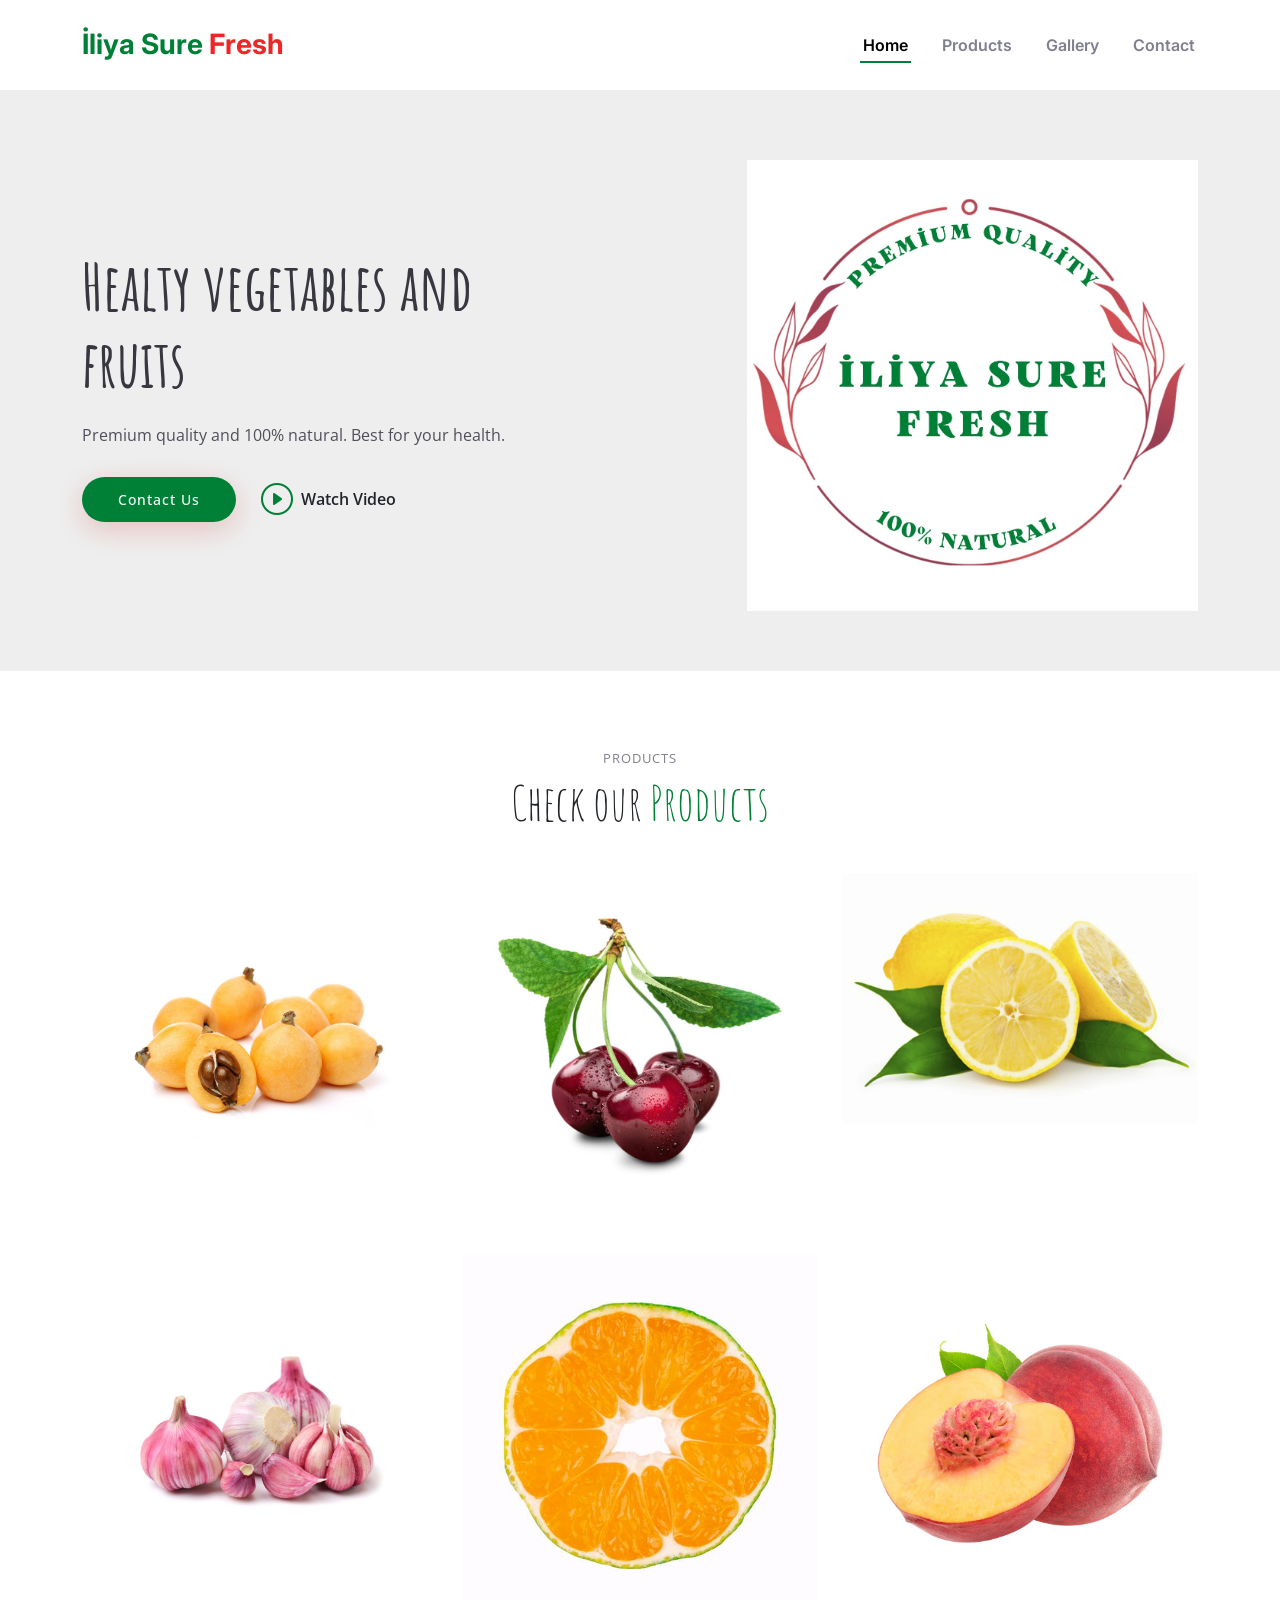
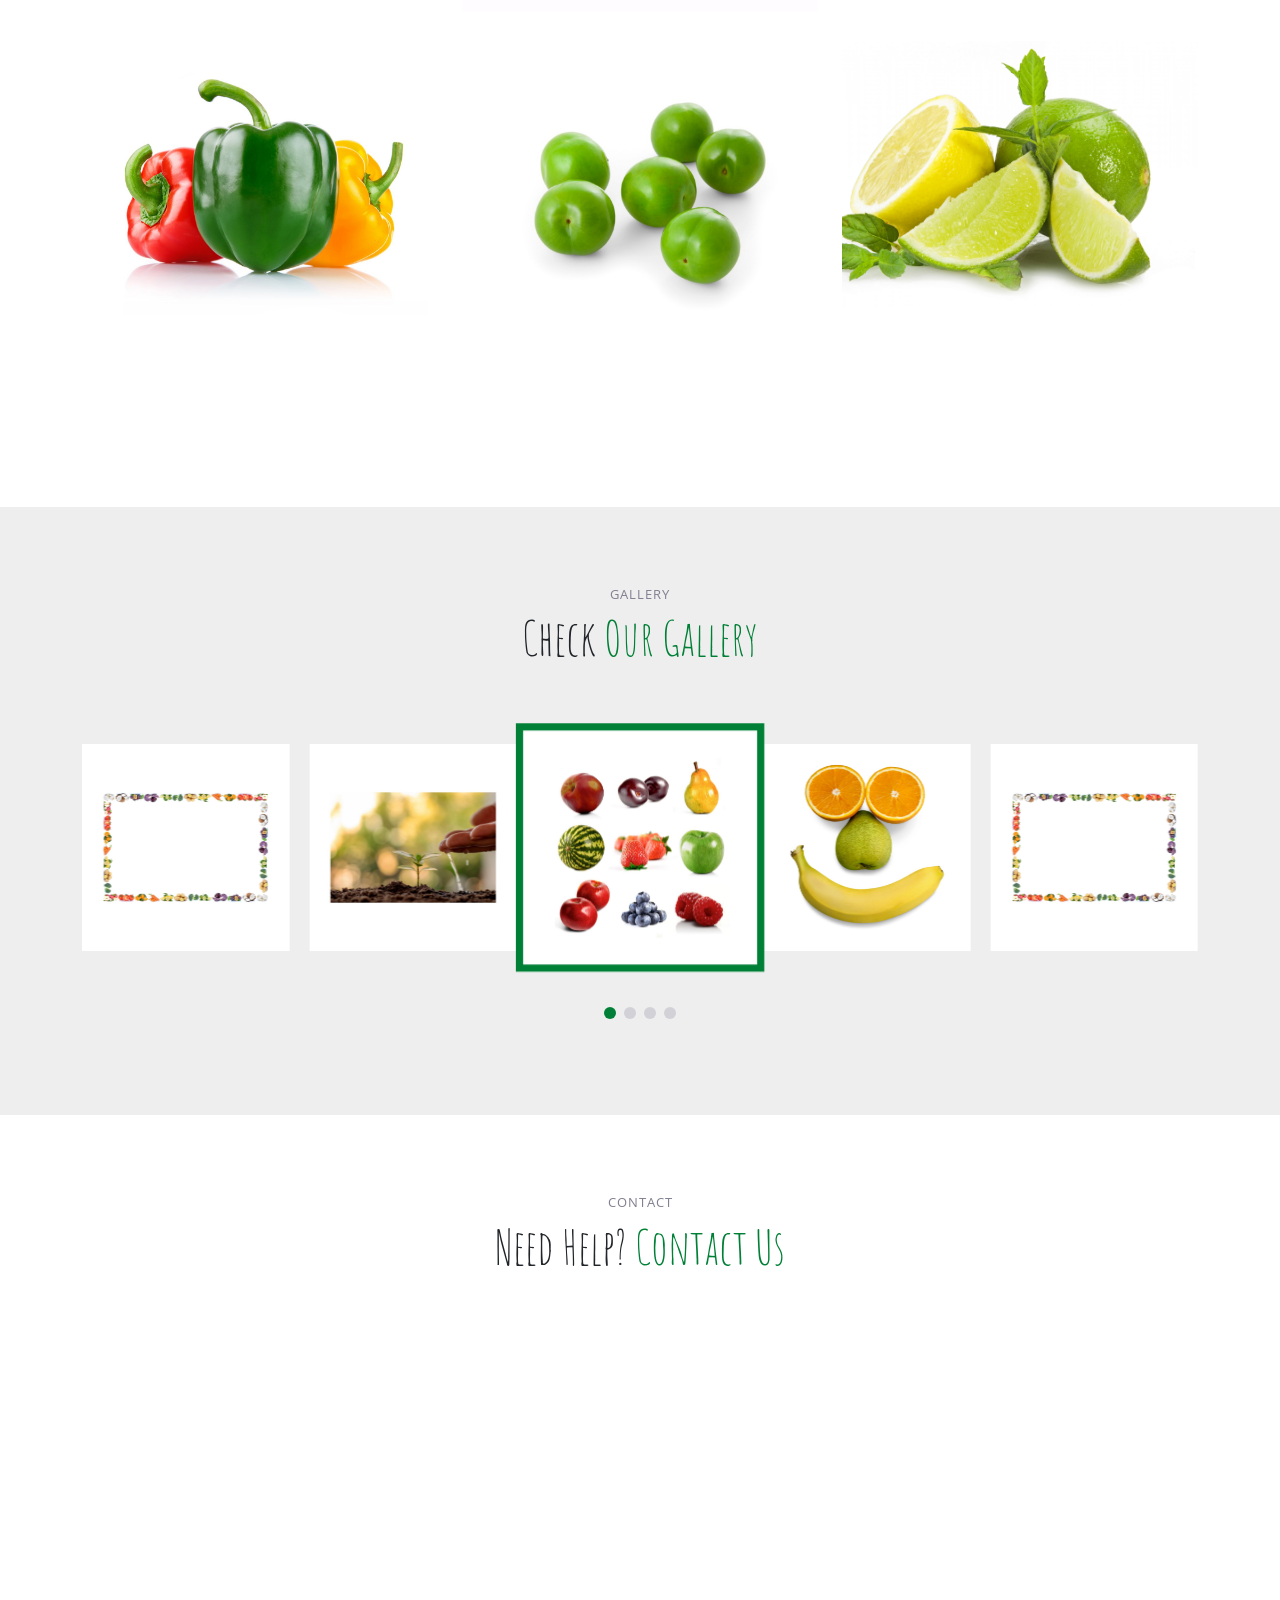
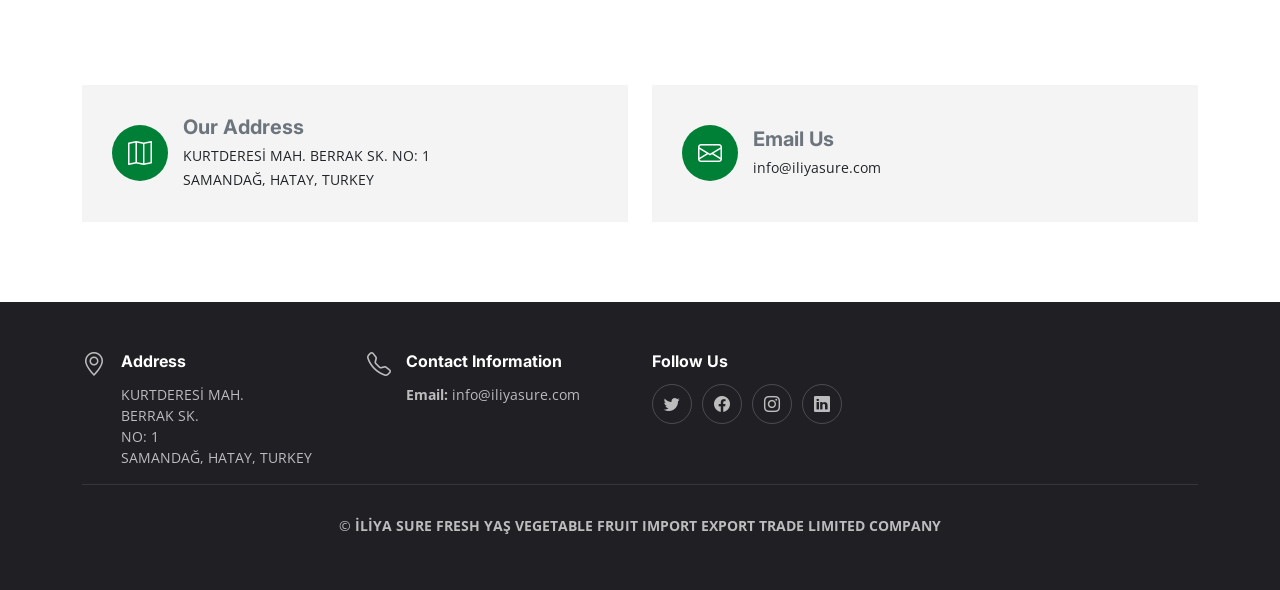
<file: index.html>
<!DOCTYPE html>
<html lang="en">

<head>
  <meta charset="utf-8">
  <meta content="width=device-width, initial-scale=1.0" name="viewport">

  <title>İliya Sure Fresh</title>
  <meta content="" name="description">
  <meta content="" name="keywords">

  <!-- Favicons -->
  <link href="assets/img/iliyasure.png" rel="icon">
  <link href="assets/img/iliyasure.png" rel="apple-touch-icon">

  <!-- Google Fonts -->
  <link rel="preconnect" href="https://fonts.googleapis.com">
  <link rel="preconnect" href="https://fonts.gstatic.com" crossorigin>
  <link href="https://fonts.googleapis.com/css2?family=Open+Sans:ital,wght@0,300;0,400;0,500;0,600;0,700;1,300;1,400;1,600;1,700&family=Amatic+SC:ital,wght@0,300;0,400;0,500;0,600;0,700;1,300;1,400;1,500;1,600;1,700&family=Inter:ital,wght@0,300;0,400;0,500;0,600;0,700;1,300;1,400;1,500;1,600;1,700&display=swap" rel="stylesheet">

  <!-- Vendor CSS Files -->
  <link href="assets/vendor/bootstrap/css/bootstrap.min.css" rel="stylesheet">
  <link href="assets/vendor/bootstrap-icons/bootstrap-icons.css" rel="stylesheet">
  <link href="assets/vendor/aos/aos.css" rel="stylesheet">
  <link href="assets/vendor/glightbox/css/glightbox.min.css" rel="stylesheet">
  <link href="assets/vendor/swiper/swiper-bundle.min.css" rel="stylesheet">

  <!-- Template Main CSS File -->
  <link href="assets/css/main.css" rel="stylesheet">

  <!-- =======================================================
  * Template Name: Yummy - v1.2.1
  * Template URL: https://bootstrapmade.com/yummy-bootstrap-restaurant-website-template/
  * Author: BootstrapMade.com
  * License: https://bootstrapmade.com/license/
  ======================================================== -->
</head>

<body>

  <!-- ======= Header ======= -->
  <header id="header" class="header fixed-top d-flex align-items-center">
    <div class="container d-flex align-items-center justify-content-between">

      <a href="index.html" class="logo d-flex align-items-center me-auto me-lg-0">
        <!-- Uncomment the line below if you also wish to use an image logo -->
        <!-- <img src="assets/img/logo.png" alt=""> -->
        <h1 class="title">İliya Sure <span>Fresh</span></h1>
      </a>

      <nav id="navbar" class="navbar">
        <ul>
          <li><a href="#hero">Home</a></li>
          <!-- <li><a href="#about">About</a></li>
          <li><a href="#menu">Menu</a></li> -->
          <!-- <li><a href="#events">Events</a></li> -->
          <!-- <li><a href="#chefs">Chefs</a></li> -->
          <li><a href="#portfolio">Products</a></li>
          <li><a href="#gallery">Gallery</a></li>
          <li><a href="#contact">Contact</a></li>
        </ul>
      </nav><!-- .navbar -->

      <!-- <a class="btn-book-a-table" href="#book-a-table">Book a Table</a> -->
      <i class="mobile-nav-toggle mobile-nav-show bi bi-list"></i>
      <i class="mobile-nav-toggle mobile-nav-hide d-none bi bi-x"></i>

    </div>
  </header><!-- End Header -->

    <!-- ======= Hero Section ======= -->
    <section id="hero" class="hero d-flex align-items-center section-bg">
      <div class="container">
        <div class="row justify-content-between gy-5">
          <div class="col-lg-5 order-2 order-lg-1 d-flex flex-column justify-content-center align-items-center align-items-lg-start text-center text-lg-start">
            <h2 data-aos="fade-up">Healty vegetables and fruits</h2>
            <p data-aos="fade-up" data-aos-delay="100">Premium quality and 100% natural. Best for your health.</p>
            <div class="d-flex" data-aos="fade-up" data-aos-delay="200">
              <a href="#contact" class="btn-book-a-table">Contact Us</a>
              <a href="./assets/img/gallery/1.mp4" class="glightbox btn-watch-video d-flex align-items-center"><i class="bi bi-play-circle"></i><span>Watch Video</span></a>
            </div>
          </div>
          <div class="col-lg-5 order-1 order-lg-2 text-center text-lg-start">
            <img src="assets/img/iliyasure2.jpeg" class="img-fluid" alt="" data-aos="zoom-out" data-aos-delay="300">
          </div>
        </div>
      </div>
    </section><!-- End Hero Section -->

  <main id="main">

    <!-- ======= Portfolio Section ======= -->
    <section id="portfolio" class="portfolio">
      <div class="container" data-aos="fade-up">

        <div class="section-header">
          <h2>Products</h2>
          <p>Check our <span>Products</span></p>
        </div>

        <div class="row portfolio-container">

          <div class="col-lg-4 col-md-6 portfolio-item">
            <img src="assets/img/products/apricot.jpg" class="img-fluid" alt="">
            <div class="portfolio-info">
              <h4>Apricot</h4>
              <!-- <p>Apricot</p> -->
              <!-- <a href="assets/img/products/20220507_122038_0000_optimized.jpg" data-gallery="portfolioGallery" class="portfolio-lightbox preview-link" title="App 1"><i class="bx bx-plus"></i></a> -->
            </div>
          </div>

          <div class="col-lg-4 col-md-6 portfolio-item">
            <img src="assets/img/products/cherry.jpg" class="img-fluid" alt="">
            <div class="portfolio-info">
              <h4>Cherry</h4>
              <!-- <p>Cherry</p> -->
              <!-- <a href="assets/img/portfolio/portfolio-2.jpg" data-gallery="portfolioGallery" class="portfolio-lightbox preview-link" title="Web 3"><i class="bx bx-plus"></i></a>
              <a href="portfolio-details.html" class="details-link" title="More Details"><i class="bx bx-link"></i></a> -->
            </div>
          </div>

          <div class="col-lg-4 col-md-6 portfolio-item">
            <img src="assets/img/products/lemon.jpeg" class="img-fluid" alt="">
            <div class="portfolio-info">
              <h4>Lemon</h4>
              <!-- <p>Lemon</p> -->
              <!-- <a href="assets/img/portfolio/portfolio-3.jpg" data-gallery="portfolioGallery" class="portfolio-lightbox preview-link" title="App 2"><i class="bx bx-plus"></i></a>
              <a href="portfolio-details.html" class="details-link" title="More Details"><i class="bx bx-link"></i></a> -->
            </div>
          </div>

          <div class="col-lg-4 col-md-6 portfolio-item">
            <img src="assets/img/products/onion.jpg" class="img-fluid" alt="">
            <div class="portfolio-info">
              <h4>Onion</h4>
              <!-- <p>Onion</p> -->
              <!-- <a href="assets/img/portfolio/portfolio-4.jpg" data-gallery="portfolioGallery" class="portfolio-lightbox preview-link" title="Card 2"><i class="bx bx-plus"></i></a>
              <a href="portfolio-details.html" class="details-link" title="More Details"><i class="bx bx-link"></i></a> -->
            </div>
          </div>

          <div class="col-lg-4 col-md-6 portfolio-item">
            <img src="assets/img/products/orange.jpg" class="img-fluid" alt="">
            <div class="portfolio-info">
              <h4>Orange</h4>
              <!-- <p>Orange</p> -->
              <!-- <a href="assets/img/portfolio/portfolio-5.jpg" data-gallery="portfolioGallery" class="portfolio-lightbox preview-link" title="Web 2"><i class="bx bx-plus"></i></a>
              <a href="portfolio-details.html" class="details-link" title="More Details"><i class="bx bx-link"></i></a> -->
            </div>
          </div>

          <div class="col-lg-4 col-md-6 portfolio-item">
            <img src="assets/img/products/peach.jpg" class="img-fluid" alt="">
            <div class="portfolio-info">
              <h4>Peach</h4>
              <!-- <p>Peach</p> -->
              <!-- <a href="assets/img/portfolio/portfolio-5.jpg" data-gallery="portfolioGallery" class="portfolio-lightbox preview-link" title="Web 2"><i class="bx bx-plus"></i></a>
              <a href="portfolio-details.html" class="details-link" title="More Details"><i class="bx bx-link"></i></a> -->
            </div>
          </div>

          <div class="col-lg-4 col-md-6 portfolio-item">
            <img src="assets/img/products/pepper.jpg" class="img-fluid" alt="">
            <div class="portfolio-info">
              <h4>Pepper</h4>
              <!-- <p>Pepper</p> -->
              <!-- <a href="assets/img/portfolio/portfolio-5.jpg" data-gallery="portfolioGallery" class="portfolio-lightbox preview-link" title="Web 2"><i class="bx bx-plus"></i></a>
              <a href="portfolio-details.html" class="details-link" title="More Details"><i class="bx bx-link"></i></a> -->
            </div>
          </div>

          <div class="col-lg-4 col-md-6 portfolio-item">
            <img src="assets/img/products/plum.jpg" class="img-fluid" alt="">
            <div class="portfolio-info">
              <h4>Plum</h4>
              <!-- <p>Plum</p> -->
              <!-- <a href="assets/img/portfolio/portfolio-5.jpg" data-gallery="portfolioGallery" class="portfolio-lightbox preview-link" title="Web 2"><i class="bx bx-plus"></i></a>
              <a href="portfolio-details.html" class="details-link" title="More Details"><i class="bx bx-link"></i></a> -->
            </div>
          </div>

          <div class="col-lg-4 col-md-6 portfolio-item">
            <img src="assets/img/products/laim-limon-tsitrus.jpg" class="img-fluid" alt="">
            <div class="portfolio-info">
              <h4>Lime</h4>
              <!-- <p>Lime</p> -->
              <!-- <a href="assets/img/portfolio/portfolio-5.jpg" data-gallery="portfolioGallery" class="portfolio-lightbox preview-link" title="Web 2"><i class="bx bx-plus"></i></a>
              <a href="portfolio-details.html" class="details-link" title="More Details"><i class="bx bx-link"></i></a> -->
            </div>
          </div>

        </div>

      </div>
    </section><!-- End Portfolio Section -->


    <!-- ======= Gallery Section ======= -->
    <section id="gallery" class="gallery section-bg">
      <div class="container" data-aos="fade-up">

        <div class="section-header">
          <h2>gallery</h2>
          <p>Check <span>Our Gallery</span></p>
        </div>

        <div class="gallery-slider swiper">
          <div class="swiper-wrapper align-items-center">
            <div class="swiper-slide"><a class="glightbox" data-gallery="images-gallery" href="assets/img/gallery/all.jpeg"><img src="assets/img/gallery/all.jpeg" class="img-fluid" alt=""></a></div>
            <div class="swiper-slide"><a class="glightbox" data-gallery="images-gallery" href="assets/img/gallery/face.jpeg"><img src="assets/img/gallery/face.jpeg" class="img-fluid" alt=""></a></div>
            <div class="swiper-slide"><a class="glightbox" data-gallery="images-gallery" href="assets/img/gallery/frame.jpeg"><img src="assets/img/gallery/frame.jpeg" class="img-fluid" alt=""></a></div>
            <div class="swiper-slide"><a class="glightbox" data-gallery="images-gallery" href="assets/img/gallery/nature.jpeg"><img src="assets/img/gallery/nature.jpeg" class="img-fluid" alt=""></a></div>
          </div>
          <div class="swiper-pagination"></div>
        </div>

      </div>
    </section><!-- End Gallery Section -->

    <!-- ======= Contact Section ======= -->
    <section id="contact" class="contact">
      <div class="container" data-aos="fade-up">

        <div class="section-header">
          <h2>Contact</h2>
          <p>Need Help? <span>Contact Us</span></p>
        </div>

        <div class="mb-3">
          <iframe style="border:0; width: 100%; height: 350px;" src="https://maps.google.com/maps?width=100%25&amp;height=600&amp;hl=en&amp;q=Kurtderesi,%20Berrak%20Sk.%20No:1,%2031800%20Samanda%C4%9F/Hatay+(%C4%B0liya%20Sure%20Fresh)&amp;t=&amp;z=14&amp;ie=UTF8&amp;iwloc=B&amp;output=embed" frameborder="0" allowfullscreen></iframe>
        </div><!-- End Google Maps -->

        <div class="row gy-4">

          <div class="col-md-6">
            <div class="info-item  d-flex align-items-center">
              <i class="icon bi bi-map flex-shrink-0"></i>
              <div>
                <h3>Our Address</h3>
                <p>KURTDERESİ MAH. BERRAK SK. NO: 1 <br> SAMANDAĞ, HATAY, TURKEY</p>
              </div>
            </div>
          </div><!-- End Info Item -->

          <div class="col-md-6">
            <div class="info-item d-flex align-items-center">
              <i class="icon bi bi-envelope flex-shrink-0"></i>
              <div>
                <h3>Email Us</h3>
                <p>info@iliyasure.com</p>
              </div>
            </div>
          </div><!-- End Info Item -->

          <!-- <div class="col-md-6">
            <div class="info-item  d-flex align-items-center">
              <i class="icon bi bi-telephone flex-shrink-0"></i>
              <div>
                <h3>Call Us</h3>
                <p>+1 5589 55488 55</p>
              </div>
            </div>
          </div>End Info Item -->

          <!-- <div class="col-md-6">
            <div class="info-item  d-flex align-items-center">
              <i class="icon bi bi-share flex-shrink-0"></i>
              <div>
                <h3>Opening Hours</h3>
                <div><strong>Mon-Sat:</strong> 11AM - 23PM;
                  <strong>Sunday:</strong> Closed
                </div>
              </div>
            </div>
          </div>End Info Item -->

        </div>
        <!--End Contact Form -->

      </div>
    </section><!-- End Contact Section -->

  </main><!-- End #main -->

  <!-- ======= Footer ======= -->
  <footer id="footer" class="footer">

    <div class="container">
      <div class="row gy-3">
        <div class="col-lg-3 col-md-6 d-flex">
          <i class="bi bi-geo-alt icon"></i>
          <div>
            <h4>Address</h4>
            <p>
              KURTDERESİ MAH. <br>
              BERRAK SK. <br>
              NO: 1  <br>
              SAMANDAĞ, HATAY, TURKEY
            </p>
          </div>

        </div>

        <div class="col-lg-3 col-md-6 footer-links d-flex">
          <i class="bi bi-telephone icon"></i>
          <div>
            <h4>Contact Information</h4>
            <p>
              <!-- <strong>Phone:</strong> +1 5589 55488 55<br> -->
              <strong>Email:</strong> info@iliyasure.com<br>
            </p>
          </div>
        </div>

        <!-- <div class="col-lg-3 col-md-6 footer-links d-flex">
          <i class="bi bi-clock icon"></i>
          <div>
            <h4>Opening Hours</h4>
            <p>
              <strong>Mon-Sat: 11AM</strong> - 23PM<br>
              Sunday: Closed
            </p>
          </div>
        </div> -->

        <div class="col-lg-3 col-md-6 footer-links">
          <h4>Follow Us</h4>
          <div class="social-links d-flex">
            <a href="#" class="twitter"><i class="bi bi-twitter"></i></a>
            <a href="#" class="facebook"><i class="bi bi-facebook"></i></a>
            <a href="#" class="instagram"><i class="bi bi-instagram"></i></a>
            <a href="#" class="linkedin"><i class="bi bi-linkedin"></i></a>
          </div>
        </div>

      </div>
    </div>

    <div class="container">
      <div class="copyright">
        &copy; <strong><span> İLİYA SURE FRESH YAŞ VEGETABLE FRUIT IMPORT EXPORT TRADE LIMITED COMPANY</span></strong>
      </div>
      <div class="credits">
        <!-- All the links in the footer should remain intact. -->
        <!-- You can delete the links only if you purchased the pro version. -->
        <!-- Licensing information: https://bootstrapmade.com/license/ -->
        <!-- Purchase the pro version with working PHP/AJAX contact form: https://bootstrapmade.com/yummy-bootstrap-restaurant-website-template/ -->
        <!-- Designed by <a href="https://bootstrapmade.com/">BootstrapMade</a> -->
      </div>
    </div>

  </footer><!-- End Footer -->
  <!-- End Footer -->

  <a href="#" class="scroll-top d-flex align-items-center justify-content-center"><i class="bi bi-arrow-up-short"></i></a>

  <div id="preloader"></div>

  <!-- Vendor JS Files -->
  <script src="assets/vendor/bootstrap/js/bootstrap.bundle.min.js"></script>
  <script src="assets/vendor/aos/aos.js"></script>
  <script src="assets/vendor/glightbox/js/glightbox.min.js"></script>
  <script src="assets/vendor/purecounter/purecounter_vanilla.js"></script>
  <script src="assets/vendor/swiper/swiper-bundle.min.js"></script>
  <script src="assets/vendor/php-email-form/validate.js"></script>
  <script src="assets/vendor/isotope-layout/isotope.pkgd.min.js"></script>

  <!-- Template Main JS File -->
  <script src="assets/js/main.js"></script>

</body>

</html>
</file>
<file: assets/css/main.css>
/**
* Template Name: Yummy - v1.2.1
* Template URL: https://bootstrapmade.com/yummy-bootstrap-restaurant-website-template/
* Author: BootstrapMade.com
* License: https://bootstrapmade.com/license/
*/

/*--------------------------------------------------------------
# Set main reusable colors and fonts using CSS variables
# Learn more about CSS variables at https://developer.mozilla.org/en-US/docs/Web/CSS/Using_CSS_custom_properties
--------------------------------------------------------------*/
/* Fonts */
:root {
  --font-default: "Open Sans", system-ui, -apple-system, "Segoe UI", Roboto, "Helvetica Neue", Arial, "Noto Sans", "Liberation Sans", sans-serif, "Apple Color Emoji", "Segoe UI Emoji", "Segoe UI Symbol", "Noto Color Emoji";
  --font-primary: "Amatic SC", sans-serif;
  --font-secondary: "Inter", sans-serif;
}

/* Colors */
:root {
  --color-default: #212529;
  --color-primary: #008036;
  --color-secondary: #37373f;
}

/* Smooth scroll behavior */
:root {
  scroll-behavior: smooth;
}

/*--------------------------------------------------------------
# General
--------------------------------------------------------------*/
body {
  font-family: var(--font-default);
  color: var(--color-default);
}

a {
  color: var(--color-primary);
  text-decoration: none;
}

a:hover {
  color: #ec2727;
  text-decoration: none;
}

h1,
h2,
h3,
h4,
h5,
h6 {
  font-family: var(--font-secondary);
}

/*--------------------------------------------------------------
# Header
--------------------------------------------------------------*/
#header > .container > a > .title {
  color: (var(--color-primary))
}

#header > .container > a > .title > span {
  color: #ec2727
}

/*--------------------------------------------------------------
# Sections & Section Header
--------------------------------------------------------------*/
section {
  overflow: hidden;
  padding: 80px 0;
}

.section-bg {
  background-color: #eee;
}

.section-header {
  text-align: center;
  padding-bottom: 30px;
}

.section-header h2 {
  font-size: 13px;
  letter-spacing: 1px;
  font-weight: 400;
  margin: 0;
  padding: 0;
  color: #7f7f90;
  text-transform: uppercase;
  font-family: var(--font-default);
}

.section-header p {
  margin: 0;
  font-size: 48px;
  font-weight: 400;
  font-family: var(--font-primary);
}

.section-header p span {
  color: var(--color-primary);
}

/*--------------------------------------------------------------
# Breadcrumbs
--------------------------------------------------------------*/
.breadcrumbs {
  padding: 15px 0;
  background: rgba(55, 55, 63, 0.05);
  margin-top: 90px;
}

@media (max-width: 575px) {
  .breadcrumbs {
    margin-top: 70px;
  }
}

.breadcrumbs h2 {
  font-size: 24px;
  font-weight: 400;
  margin: 0;
}

.breadcrumbs ol {
  display: flex;
  flex-wrap: wrap;
  list-style: none;
  padding: 0;
  margin: 0;
  font-size: 14px;
}

.breadcrumbs ol li+li {
  padding-left: 10px;
}

.breadcrumbs ol li+li::before {
  display: inline-block;
  padding-right: 10px;
  color: #676775;
  content: "/";
}

@media (max-width: 992px) {
  .breadcrumbs .d-flex {
    display: block !important;
  }

  .breadcrumbs h2 {
    margin-bottom: 10px;
  }

  .breadcrumbs ol {
    display: block;
  }

  .breadcrumbs ol li {
    display: inline-block;
  }
}

/*--------------------------------------------------------------
# Scroll top button
--------------------------------------------------------------*/
.scroll-top {
  position: fixed;
  visibility: hidden;
  opacity: 0;
  right: 15px;
  bottom: 15px;
  z-index: 99999;
  background: var(--color-primary);
  width: 44px;
  height: 44px;
  border-radius: 50px;
  transition: all 0.4s;
}

.scroll-top i {
  font-size: 24px;
  color: #fff;
  line-height: 0;
}

.scroll-top:hover {
  background: #ec2727;
  color: #fff;
}

.scroll-top.active {
  visibility: visible;
  opacity: 1;
}

/*--------------------------------------------------------------
# Preloader
--------------------------------------------------------------*/
#preloader {
  position: fixed;
  inset: 0;
  z-index: 9999;
  overflow: hidden;
  background: #fff;
  transition: all 0.6s ease-out;
  width: 100%;
  height: 100vh;
}

#preloader:before,
#preloader:after {
  content: "";
  position: absolute;
  border: 4px solid var(--color-primary);
  border-radius: 50%;
  -webkit-animation: animate-preloader 2s cubic-bezier(0, 0.2, 0.8, 1) infinite;
  animation: animate-preloader 2s cubic-bezier(0, 0.2, 0.8, 1) infinite;
}

#preloader:after {
  -webkit-animation-delay: -0.5s;
  animation-delay: -0.5s;
}

@-webkit-keyframes animate-preloader {
  0% {
    width: 10px;
    height: 10px;
    top: calc(50% - 5px);
    left: calc(50% - 5px);
    opacity: 1;
  }

  100% {
    width: 72px;
    height: 72px;
    top: calc(50% - 36px);
    left: calc(50% - 36px);
    opacity: 0;
  }
}

@keyframes animate-preloader {
  0% {
    width: 10px;
    height: 10px;
    top: calc(50% - 5px);
    left: calc(50% - 5px);
    opacity: 1;
  }

  100% {
    width: 72px;
    height: 72px;
    top: calc(50% - 36px);
    left: calc(50% - 36px);
    opacity: 0;
  }
}

/*--------------------------------------------------------------
# Disable aos animation delay on mobile devices
--------------------------------------------------------------*/
@media screen and (max-width: 768px) {
  [data-aos-delay] {
    transition-delay: 0 !important;
  }
}

/*--------------------------------------------------------------
# Header
--------------------------------------------------------------*/
.header {
  background: #fff;
  transition: all 0.5s;
  z-index: 997;
  height: 90px;
  border-bottom: 1px solid #fff;
}

@media (max-width: 575px) {
  .header {
    height: 70px;
  }
}

.header.sticked {
  border-color: #fff;
  border-color: #eee;
}

.header .logo img {
  max-height: 40px;
  margin-right: 6px;
}

.header .logo h1 {
  font-size: 28px;
  font-weight: 700;
  color: #000;
  margin: 0;
  font-family: var(--font-secondary);
}

.header .logo h1 span {
  color: var(--color-primary);
}

.header .btn-book-a-table,
.header .btn-book-a-table:focus {
  font-size: 14px;
  color: #fff;
  background: var(--color-primary);
  padding: 8px 20px;
  margin-left: 30px;
  border-radius: 50px;
  transition: 0.3s;
}

.header .btn-book-a-table:hover,
.header .btn-book-a-table:focus:hover {
  color: #fff;
  background: rgba(206, 18, 18, 0.8);
}

section {
  scroll-margin-top: 90px;
}

/*--------------------------------------------------------------
# Desktop Navigation
--------------------------------------------------------------*/
@media (min-width: 1280px) {
  .navbar {
    padding: 0;
  }

  .navbar ul {
    margin: 0;
    padding: 0;
    display: flex;
    list-style: none;
    align-items: center;
  }

  .navbar li {
    position: relative;
  }

  .navbar>ul>li {
    white-space: nowrap;
    padding: 10px 0 10px 28px;
  }

  .navbar a,
  .navbar a:focus {
    display: flex;
    align-items: center;
    justify-content: space-between;
    padding: 0 3px;
    font-family: var(--font-secondary);
    font-size: 16px;
    font-weight: 600;
    color: #7f7f90;
    white-space: nowrap;
    transition: 0.3s;
    position: relative;
  }

  .navbar a i,
  .navbar a:focus i {
    font-size: 12px;
    line-height: 0;
    margin-left: 5px;
  }

  .navbar>ul>li>a:before {
    content: "";
    position: absolute;
    width: 100%;
    height: 2px;
    bottom: -6px;
    left: 0;
    background-color: var(--color-primary);
    visibility: hidden;
    width: 0px;
    transition: all 0.3s ease-in-out 0s;
  }

  .navbar a:hover:before,
  .navbar li:hover>a:before,
  .navbar .active:before {
    visibility: visible;
    width: 100%;
  }

  .navbar a:hover,
  .navbar .active,
  .navbar .active:focus,
  .navbar li:hover>a {
    color: #000;
  }

  .navbar .dropdown ul {
    display: block;
    position: absolute;
    left: 28px;
    top: calc(100% + 30px);
    margin: 0;
    padding: 10px 0;
    z-index: 99;
    opacity: 0;
    visibility: hidden;
    background: #fff;
    box-shadow: 0px 0px 30px rgba(127, 137, 161, 0.25);
    transition: 0.3s;
    border-radius: 4px;
  }

  .navbar .dropdown ul li {
    min-width: 200px;
  }

  .navbar .dropdown ul a {
    padding: 10px 20px;
    font-size: 15px;
    text-transform: none;
    font-weight: 600;
  }

  .navbar .dropdown ul a i {
    font-size: 12px;
  }

  .navbar .dropdown ul a:hover,
  .navbar .dropdown ul .active:hover,
  .navbar .dropdown ul li:hover>a {
    color: var(--color-primary);
  }

  .navbar .dropdown:hover>ul {
    opacity: 1;
    top: 100%;
    visibility: visible;
  }

  .navbar .dropdown .dropdown ul {
    top: 0;
    left: calc(100% - 30px);
    visibility: hidden;
  }

  .navbar .dropdown .dropdown:hover>ul {
    opacity: 1;
    top: 0;
    left: 100%;
    visibility: visible;
  }
}

@media (min-width: 1280px) and (max-width: 1366px) {
  .navbar .dropdown .dropdown ul {
    left: -90%;
  }

  .navbar .dropdown .dropdown:hover>ul {
    left: -100%;
  }
}

@media (min-width: 1280px) {

  .mobile-nav-show,
  .mobile-nav-hide {
    display: none;
  }
}

/*--------------------------------------------------------------
# Mobile Navigation
--------------------------------------------------------------*/
@media (max-width: 1279px) {
  .navbar {
    position: fixed;
    top: 0;
    right: -100%;
    width: 100%;
    max-width: 400px;
    border-left: 1px solid #666;
    bottom: 0;
    transition: 0.3s;
    z-index: 9997;
  }

  .navbar ul {
    position: absolute;
    inset: 0;
    padding: 50px 0 10px 0;
    margin: 0;
    background: rgba(255, 255, 255, 0.9);
    overflow-y: auto;
    transition: 0.3s;
    z-index: 9998;
  }

  .navbar a,
  .navbar a:focus {
    display: flex;
    align-items: center;
    justify-content: space-between;
    padding: 10px 20px;
    font-family: var(--font-secondary);
    border-bottom: 2px solid rgba(255, 255, 255, 0.8);
    font-size: 16px;
    font-weight: 600;
    color: #7f7f90;
    white-space: nowrap;
    transition: 0.3s;
  }

  .navbar a i,
  .navbar a:focus i {
    font-size: 12px;
    line-height: 0;
    margin-left: 5px;
  }

  .navbar a:hover,
  .navbar li:hover>a {
    color: #000;
  }

  .navbar .active,
  .navbar .active:focus {
    color: #000;
    border-color: var(--color-primary);
  }

  .navbar .dropdown ul,
  .navbar .dropdown .dropdown ul {
    position: static;
    display: none;
    padding: 10px 0;
    margin: 10px 20px;
    transition: all 0.5s ease-in-out;
    border: 1px solid #eee;
  }

  .navbar .dropdown>.dropdown-active,
  .navbar .dropdown .dropdown>.dropdown-active {
    display: block;
  }

  .mobile-nav-show {
    color: var(--color-secondary);
    font-size: 28px;
    cursor: pointer;
    line-height: 0;
    transition: 0.5s;
    z-index: 9999;
    margin: 0 10px 0 20px;
  }

  .mobile-nav-hide {
    color: var(--color-secondary);
    font-size: 32px;
    cursor: pointer;
    line-height: 0;
    transition: 0.5s;
    position: fixed;
    right: 20px;
    top: 20px;
    z-index: 9999;
  }

  .mobile-nav-active {
    overflow: hidden;
  }

  .mobile-nav-active .navbar {
    right: 0;
  }

  .mobile-nav-active .navbar:before {
    content: "";
    position: fixed;
    inset: 0;
    background: rgba(255, 255, 255, 0.8);
    z-index: 9996;
  }
}

/*--------------------------------------------------------------
# About Section
--------------------------------------------------------------*/
.about .about-img {
  min-height: 500px;
}

.about h3 {
  font-weight: 700;
  font-size: 36px;
  margin-bottom: 30px;
  font-family: var(--font-secondary);
}

.about .call-us {
  left: 10%;
  right: 10%;
  bottom: 10%;
  background-color: #fff;
  box-shadow: 0px 2px 25px rgba(0, 0, 0, 0.08);
  padding: 20px;
  text-align: center;
}

.about .call-us h4 {
  font-size: 24px;
  font-weight: 700;
  margin-bottom: 5px;
  font-family: var(--font-default);
}

.about .call-us p {
  font-size: 28px;
  font-weight: 700;
  color: var(--color-primary);
}

.about .content ul {
  list-style: none;
  padding: 0;
}

.about .content ul li {
  padding: 0 0 8px 26px;
  position: relative;
}

.about .content ul i {
  position: absolute;
  font-size: 20px;
  left: 0;
  top: -3px;
  color: var(--color-primary);
}

.about .content p:last-child {
  margin-bottom: 0;
}

.about .play-btn {
  width: 94px;
  height: 94px;
  background: radial-gradient(var(--color-primary) 50%, rgba(206, 18, 18, 0.4) 52%);
  border-radius: 50%;
  display: block;
  position: absolute;
  left: calc(50% - 47px);
  top: calc(50% - 47px);
  overflow: hidden;
}

.about .play-btn:before {
  content: "";
  position: absolute;
  width: 120px;
  height: 120px;
  -webkit-animation-delay: 0s;
  animation-delay: 0s;
  -webkit-animation: pulsate-btn 2s;
  animation: pulsate-btn 2s;
  -webkit-animation-direction: forwards;
  animation-direction: forwards;
  -webkit-animation-iteration-count: infinite;
  animation-iteration-count: infinite;
  -webkit-animation-timing-function: steps;
  animation-timing-function: steps;
  opacity: 1;
  border-radius: 50%;
  border: 5px solid rgba(206, 18, 18, 0.7);
  top: -15%;
  left: -15%;
  background: rgba(198, 16, 0, 0);
}

.about .play-btn:after {
  content: "";
  position: absolute;
  left: 50%;
  top: 50%;
  transform: translateX(-40%) translateY(-50%);
  width: 0;
  height: 0;
  border-top: 10px solid transparent;
  border-bottom: 10px solid transparent;
  border-left: 15px solid #fff;
  z-index: 100;
  transition: all 400ms cubic-bezier(0.55, 0.055, 0.675, 0.19);
}

.about .play-btn:hover:before {
  content: "";
  position: absolute;
  left: 50%;
  top: 50%;
  transform: translateX(-40%) translateY(-50%);
  width: 0;
  height: 0;
  border: none;
  border-top: 10px solid transparent;
  border-bottom: 10px solid transparent;
  border-left: 15px solid #fff;
  z-index: 200;
  -webkit-animation: none;
  animation: none;
  border-radius: 0;
}

.about .play-btn:hover:after {
  border-left: 15px solid var(--color-primary);
  transform: scale(20);
}

@-webkit-keyframes pulsate-btn {
  0% {
    transform: scale(0.6, 0.6);
    opacity: 1;
  }

  100% {
    transform: scale(1, 1);
    opacity: 0;
  }
}

@keyframes pulsate-btn {
  0% {
    transform: scale(0.6, 0.6);
    opacity: 1;
  }

  100% {
    transform: scale(1, 1);
    opacity: 0;
  }
}

/*--------------------------------------------------------------
# Why Us Section
--------------------------------------------------------------*/
.why-us .why-box {
  padding: 30px;
  background: var(--color-primary);
  color: #fff;
}

.why-us .why-box h3 {
  font-weight: 700;
  font-size: 34px;
  margin-bottom: 30px;
}

.why-us .why-box p {
  margin-bottom: 30px;
}

.why-us .why-box .more-btn {
  display: inline-block;
  background: rgba(255, 255, 255, 0.3);
  padding: 6px 30px 8px 30px;
  color: #fff;
  border-radius: 50px;
  transition: all ease-in-out 0.4s;
}

.why-us .why-box .more-btn i {
  font-size: 14px;
}

.why-us .why-box .more-btn:hover {
  color: var(--color-primary);
  background: #fff;
}

.why-us .icon-box {
  text-align: center;
  background: #fff;
  padding: 40px 30px;
  width: 100%;
  height: 100%;
  border: 1px solid rgba(55, 55, 63, 0.1);
  transition: 0.3s;
}

.why-us .icon-box i {
  color: var(--color-primary);
  margin-bottom: 30px;
  font-size: 32px;
  margin-bottom: 30px;
  background: rgba(206, 18, 18, 0.1);
  border-radius: 50px;
  display: flex;
  align-items: center;
  justify-content: center;
  width: 64px;
  height: 64px;
}

.why-us .icon-box h4 {
  font-size: 20px;
  font-weight: 400;
  margin: 0 0 30px 0;
  font-family: var(--font-secondary);
}

.why-us .icon-box p {
  font-size: 15px;
  color: #6c757d;
}

@media (min-width: 1200px) {
  .why-us .icon-box:hover {
    transform: scale(1.1);
  }
}

/*--------------------------------------------------------------
# Stats Counter Section
--------------------------------------------------------------*/
.stats-counter {
  background: linear-gradient(rgba(0, 0, 0, 0.5), rgba(0, 0, 0, 0.5)), url("../img/stats-bg.jpg") center center;
  background-size: cover;
  padding: 100px 0;
}

@media (min-width: 1365px) {
  .stats-counter {
    background-attachment: fixed;
  }
}

.stats-counter .stats-item {
  padding: 30px;
  width: 100%;
}

.stats-counter .stats-item span {
  font-size: 48px;
  display: block;
  color: #fff;
  font-weight: 700;
}

.stats-counter .stats-item p {
  padding: 0;
  margin: 0;
  font-family: var(--font-secondary);
  font-size: 16px;
  font-weight: 700;
  color: rgba(255, 255, 255, 0.6);
}

/*--------------------------------------------------------------
# Menu Section
--------------------------------------------------------------*/
.menu .nav-tabs {
  border: 0;
}

.menu .nav-link {
  margin: 0 10px;
  padding: 10px 5px;
  transition: 0.3s;
  color: var(--color-secondary);
  border-radius: 0;
  cursor: pointer;
  height: 100%;
  border: 0;
  border-bottom: 2px solid #b6b6bf;
}

@media (max-width: 575px) {
  .menu .nav-link {
    margin: 0 10px;
    padding: 10px 0;
  }
}

.menu .nav-link i {
  padding-right: 15px;
  font-size: 48px;
}

.menu .nav-link h4 {
  font-size: 18px;
  font-weight: 400;
  margin: 0;
  font-family: var(--font-secondary);
}

@media (max-width: 575px) {
  .menu .nav-link h4 {
    font-size: 16px;
  }
}

.menu .nav-link:hover {
  color: var(--color-primary);
}

.menu .nav-link.active {
  color: var(--color-primary);
  border-color: var(--color-primary);
}

.menu .tab-content .tab-header {
  padding: 30px 0;
}

.menu .tab-content .tab-header p {
  font-size: 14px;
  text-transform: uppercase;
  color: #676775;
  margin-bottom: 0;
}

.menu .tab-content .tab-header h3 {
  font-size: 36px;
  font-weight: 600;
  color: var(--color-primary);
}

.menu .tab-content .menu-item {
  -moz-text-align-last: center;
  text-align-last: center;
}

.menu .tab-content .menu-item .menu-img {
  padding: 0 60px;
  margin-bottom: 15px;
}

.menu .tab-content .menu-item h4 {
  font-size: 22px;
  font-weight: 500;
  color: var(--color-secondary);
  font-family: var(--font-secondary);
  font-weight: 30px;
  margin-bottom: 5px;
}

.menu .tab-content .menu-item .ingredients {
  font-family: var(--font-secondary);
  color: #8d8d9b;
  margin-bottom: 5px;
}

.menu .tab-content .menu-item .price {
  font-size: 24px;
  font-weight: 700;
  color: var(--color-primary);
}

/*--------------------------------------------------------------
# Testimonials Section
--------------------------------------------------------------*/
.testimonials .section-header {
  margin-bottom: 40px;
}

.testimonials .testimonials-carousel,
.testimonials .testimonials-slider {
  overflow: hidden;
}

.testimonials .testimonial-item .testimonial-content {
  border-left: 3px solid var(--color-primary);
  padding-left: 30px;
}

.testimonials .testimonial-item .testimonial-img {
  border-radius: 50%;
  border: 4px solid #fff;
  margin: 0 auto;
}

.testimonials .testimonial-item h3 {
  font-size: 20px;
  font-weight: bold;
  margin: 10px 0 5px 0;
  color: var(--color-default);
  font-family: var(--font-secondary);
}

.testimonials .testimonial-item h4 {
  font-size: 14px;
  color: #6c757d;
  margin: 0 0 10px 0;
  font-family: var(--font-secondary);
}

.testimonials .testimonial-item .stars i {
  color: #ffc107;
  margin: 0 1px;
}

.testimonials .testimonial-item .quote-icon-left,
.testimonials .testimonial-item .quote-icon-right {
  color: #f05656;
  font-size: 26px;
  line-height: 0;
}

.testimonials .testimonial-item .quote-icon-left {
  display: inline-block;
  left: -5px;
  position: relative;
}

.testimonials .testimonial-item .quote-icon-right {
  display: inline-block;
  right: -5px;
  position: relative;
  top: 10px;
  transform: scale(-1, -1);
}

.testimonials .testimonial-item p {
  font-style: italic;
}

.testimonials .swiper-pagination {
  margin-top: 40px;
  position: relative;
}

.testimonials .swiper-pagination .swiper-pagination-bullet {
  width: 12px;
  height: 12px;
  background-color: #d1d1d7;
  opacity: 1;
}

.testimonials .swiper-pagination .swiper-pagination-bullet-active {
  background-color: var(--color-primary);
}

/*--------------------------------------------------------------
# Events Section
--------------------------------------------------------------*/
.events .container-fluid {
  padding: 0;
}

.events .event-item {
  background-size: cover;
  background-position: cente;
  min-height: 600px;
  padding: 30px;
}

@media (max-width: 575px) {
  .events .event-item {
    min-height: 500px;
  }
}

.events .event-item:before {
  content: "";
  background: rgba(0, 0, 0, 0.6);
  position: absolute;
  inset: 0;
}

.events .event-item h3 {
  font-size: 24px;
  font-weight: 700;
  margin-bottom: 5px;
  color: #fff;
  position: relative;
}

.events .event-item .price {
  color: #fff;
  border-bottom: 2px solid var(--color-primary);
  font-size: 32px;
  font-weight: 700;
  margin-bottom: 15px;
  position: relative;
}

.events .event-item .description {
  margin-bottom: 0;
  color: rgba(255, 255, 255, 0.9);
  position: relative;
}

@media (min-width: 1200px) {
  .events .swiper-slide-active+.swiper-slide {
    border-left: 1px solid rgba(255, 255, 255, 0.5);
    border-right: 1px solid rgba(255, 255, 255, 0.5);
    z-index: 1;
  }
}

.events .swiper-pagination {
  margin-top: 20px;
  position: relative;
}

.events .swiper-pagination .swiper-pagination-bullet {
  width: 10px;
  height: 10px;
  background-color: #d1d1d7;
  opacity: 1;
}

.events .swiper-pagination .swiper-pagination-bullet-active {
  background-color: var(--color-primary);
}

/*--------------------------------------------------------------
# Chefs Section
--------------------------------------------------------------*/
.chefs .chef-member {
  overflow: hidden;
  text-align: center;
  border-radius: 5px;
  background: #fff;
  box-shadow: 0px 0 30px rgba(55, 55, 63, 0.08);
  transition: 0.3s;
}

.chefs .chef-member .member-img {
  position: relative;
  overflow: hidden;
}

.chefs .chef-member .member-img:after {
  position: absolute;
  content: "";
  left: 0;
  bottom: 0;
  height: 100%;
  width: 100%;
  background: url(../img/team-shape.svg) no-repeat center bottom;
  background-size: contain;
  z-index: 1;
}

.chefs .chef-member .social {
  position: absolute;
  right: -100%;
  top: 30px;
  opacity: 0;
  border-radius: 4px;
  transition: 0.5s;
  background: rgba(255, 255, 255, 0.3);
  z-index: 2;
}

.chefs .chef-member .social a {
  transition: color 0.3s;
  color: rgba(55, 55, 63, 0.4);
  margin: 15px 12px;
  display: block;
  line-height: 0;
  text-align: center;
}

.chefs .chef-member .social a:hover {
  color: rgba(55, 55, 63, 0.9);
}

.chefs .chef-member .social i {
  font-size: 18px;
}

.chefs .chef-member .member-info {
  padding: 10px 15px 20px 15px;
}

.chefs .chef-member .member-info h4 {
  font-weight: 700;
  margin-bottom: 5px;
  font-size: 20px;
  color: var(--color-secondary);
}

.chefs .chef-member .member-info span {
  display: block;
  font-size: 14px;
  font-weight: 400;
  color: rgba(33, 37, 41, 0.4);
}

.chefs .chef-member .member-info p {
  font-style: italic;
  font-size: 14px;
  padding-top: 15px;
  line-height: 26px;
  color: rgba(33, 37, 41, 0.7);
}

.chefs .chef-member:hover {
  transform: scale(1.08);
  box-shadow: 0px 0 30px rgba(55, 55, 63, 0.15);
}

.chefs .chef-member:hover .social {
  right: 8px;
  opacity: 1;
}

/*--------------------------------------------------------------
# Book A Table Section
--------------------------------------------------------------*/
.book-a-table .reservation-img {
  min-height: 500px;
  background-size: cover;
  background-position: center;
}

.book-a-table .reservation-form-bg {
  background: rgba(55, 55, 63, 0.04);
}

.book-a-table .php-email-form {
  padding: 40px;
}

@media (max-width: 575px) {
  .book-a-table .php-email-form {
    padding: 20px;
  }
}

.book-a-table .php-email-form h3 {
  font-size: 14px;
  font-weight: 700;
  text-transform: uppercase;
  letter-spacing: 1px;
}

.book-a-table .php-email-form h4 {
  font-size: 14px;
  font-weight: 700;
  text-transform: uppercase;
  letter-spacing: 1px;
  margin: 20px 0 0 0;
}

.book-a-table .php-email-form p {
  font-size: 14px;
  margin-bottom: 20px;
}

.book-a-table .php-email-form .error-message {
  display: none;
  color: #fff;
  background: #df1529;
  text-align: left;
  padding: 15px;
  margin-bottom: 24px;
  font-weight: 600;
}

.book-a-table .php-email-form .sent-message {
  display: none;
  color: #fff;
  background: #059652;
  text-align: center;
  padding: 15px;
  margin-bottom: 24px;
  font-weight: 600;
}

.book-a-table .php-email-form .loading {
  display: none;
  background: #fff;
  text-align: center;
  padding: 15px;
  margin-bottom: 24px;
}

.book-a-table .php-email-form .loading:before {
  content: "";
  display: inline-block;
  border-radius: 50%;
  width: 24px;
  height: 24px;
  margin: 0 10px -6px 0;
  border: 3px solid #059652;
  border-top-color: #fff;
  -webkit-animation: animate-loading 1s linear infinite;
  animation: animate-loading 1s linear infinite;
}

.book-a-table .php-email-form input,
.book-a-table .php-email-form textarea {
  border-radius: 0;
  box-shadow: none;
  font-size: 14px;
  border-radius: 0;
}

.book-a-table .php-email-form input:focus,
.book-a-table .php-email-form textarea:focus {
  border-color: var(--color-primary);
}

.book-a-table .php-email-form input {
  padding: 12px 15px;
}

.book-a-table .php-email-form textarea {
  padding: 12px 15px;
}

.book-a-table .php-email-form button[type=submit] {
  background: var(--color-primary);
  border: 0;
  padding: 14px 60px;
  color: #fff;
  transition: 0.4s;
  border-radius: 50px;
}

.book-a-table .php-email-form button[type=submit]:hover {
  background: #ec2727;
}

@-webkit-keyframes animate-loading {
  0% {
    transform: rotate(0deg);
  }

  100% {
    transform: rotate(360deg);
  }
}

@keyframes animate-loading {
  0% {
    transform: rotate(0deg);
  }

  100% {
    transform: rotate(360deg);
  }
}

/*--------------------------------------------------------------
# Portfolio
--------------------------------------------------------------*/

.portfolio .portfolio-item {
  margin-bottom: 30px;
  overflow: hidden;
  position: relative;
}

.portfolio .portfolio-item img {
  position: relative;
  top: 0;
  transition: all 0.6s cubic-bezier(0.645, 0.045, 0.355, 1);
}

.portfolio .portfolio-item .portfolio-info {
  opacity: 0;
  position: absolute;
  left: 15px;
  right: 15px;
  bottom: -50px;
  z-index: 3;
  transition: all ease-in-out 0.3s;
  background: #e43c5c;
  padding: 15px 20px;
}

.portfolio .portfolio-item .portfolio-info h4 {
  font-size: 18px;
  color: #fff;
  font-weight: 600;
}

.portfolio .portfolio-item .portfolio-info p {
  color: #fff;
  font-size: 14px;
  margin-bottom: 0;
}

.portfolio .portfolio-item .portfolio-info .preview-link,
.portfolio .portfolio-item .portfolio-info .details-link {
  position: absolute;
  right: 50px;
  font-size: 24px;
  top: calc(50% - 18px);
  color: white;
  transition: ease-in-out 0.3s;
}

.portfolio .portfolio-item .portfolio-info .preview-link:hover,
.portfolio .portfolio-item .portfolio-info .details-link:hover {
  color: #f7c2cc;
}

.portfolio .portfolio-item .portfolio-info .details-link {
  right: 15px;
}

.portfolio .portfolio-item:hover img {
  top: -30px;
}

.portfolio .portfolio-item:hover .portfolio-info {
  opacity: 1;
  bottom: 0;
}

/*--------------------------------------------------------------
# Gallery Section
--------------------------------------------------------------*/
.gallery {
  overflow: hidden;
}

.gallery .swiper-pagination {
  margin-top: 20px;
  position: relative;
}

.gallery .swiper-pagination .swiper-pagination-bullet {
  width: 12px;
  height: 12px;
  background-color: #d1d1d7;
  opacity: 1;
}

.gallery .swiper-pagination .swiper-pagination-bullet-active {
  background-color: var(--color-primary);
}

.gallery .swiper-slide-active {
  text-align: center;
}

@media (min-width: 992px) {
  .gallery .swiper-wrapper {
    padding: 40px 0;
  }

  .gallery .swiper-slide-active {
    border: 6px solid var(--color-primary);
    padding: 4px;
    background: #fff;
    z-index: 1;
    transform: scale(1.2);
  }
}

/*--------------------------------------------------------------
# Contact Section
--------------------------------------------------------------*/
.contact .info-item {
  background: #f4f4f4;
  padding: 30px;
  height: 100%;
}

.contact .info-item .icon {
  display: flex;
  align-items: center;
  justify-content: center;
  width: 56px;
  height: 56px;
  font-size: 24px;
  line-height: 0;
  color: #fff;
  background: var(--color-primary);
  border-radius: 50%;
  margin-right: 15px;
}

.contact .info-item h3 {
  font-size: 20px;
  color: #6c757d;
  font-weight: 700;
  margin: 0 0 5px 0;
}

.contact .info-item p {
  padding: 0;
  margin: 0;
  line-height: 24px;
  font-size: 14px;
}

.contact .info-item .social-links a {
  font-size: 24px;
  display: inline-block;
  color: rgba(55, 55, 63, 0.7);
  line-height: 1;
  margin: 4px 6px 0 0;
  transition: 0.3s;
}

.contact .info-item .social-links a:hover {
  color: var(--color-primary);
}

.contact .php-email-form {
  width: 100%;
  margin-top: 30px;
  background: #fff;
  box-shadow: 0 0 30px rgba(0, 0, 0, 0.08);
}

.contact .php-email-form .form-group {
  padding-bottom: 20px;
}

.contact .php-email-form .error-message {
  display: none;
  color: #fff;
  background: #df1529;
  text-align: left;
  padding: 15px;
  font-weight: 600;
}

.contact .php-email-form .error-message br+br {
  margin-top: 25px;
}

.contact .php-email-form .sent-message {
  display: none;
  color: #fff;
  background: #059652;
  text-align: center;
  padding: 15px;
  font-weight: 600;
}

.contact .php-email-form .loading {
  display: none;
  background: #fff;
  text-align: center;
  padding: 15px;
}

.contact .php-email-form .loading:before {
  content: "";
  display: inline-block;
  border-radius: 50%;
  width: 24px;
  height: 24px;
  margin: 0 10px -6px 0;
  border: 3px solid #059652;
  border-top-color: #fff;
  -webkit-animation: animate-loading 1s linear infinite;
  animation: animate-loading 1s linear infinite;
}

.contact .php-email-form input,
.contact .php-email-form textarea {
  border-radius: 0;
  box-shadow: none;
  font-size: 14px;
}

.contact .php-email-form input:focus,
.contact .php-email-form textarea:focus {
  border-color: var(--color-primary);
}

.contact .php-email-form input {
  height: 48px;
}

.contact .php-email-form textarea {
  padding: 10px 12px;
}

.contact .php-email-form button[type=submit] {
  background: var(--color-primary);
  border: 0;
  padding: 12px 40px;
  color: #fff;
  transition: 0.4s;
  border-radius: 50px;
}

.contact .php-email-form button[type=submit]:hover {
  background: #ec2727;
}

@keyframes animate-loading {
  0% {
    transform: rotate(0deg);
  }

  100% {
    transform: rotate(360deg);
  }
}

/*--------------------------------------------------------------
# Hero Section
--------------------------------------------------------------*/
.hero {
  width: 100%;
  background-size: cover;
  position: relative;
  min-height: 60vh;
  padding: 160px 0 60px 0;
}

.hero h2 {
  font-size: 64px;
  font-weight: 700;
  margin-bottom: 20px;
  color: var(--color-secondary);
  font-family: var(--font-primary);
}

.hero h2 span {
  color: var(--color-primary);
}

.hero p {
  color: #4f4f5a;
  font-weight: 400;
  margin-bottom: 30px;
}

.hero .btn-book-a-table {
  font-weight: 500;
  font-size: 14px;
  letter-spacing: 1px;
  display: inline-block;
  padding: 12px 36px;
  border-radius: 50px;
  transition: 0.5s;
  color: #fff;
  background: var(--color-primary);
  box-shadow: 0 8px 28px rgba(206, 18, 18, 0.2);
}

.hero .btn-book-a-table:hover {
  background: rgba(206, 18, 18, 0.8);
  box-shadow: 0 8px 28px rgba(206, 18, 18, 0.45);
}

.hero .btn-watch-video {
  font-size: 16px;
  transition: 0.5s;
  margin-left: 25px;
  color: var(--font-secondary);
  font-weight: 600;
}

.hero .btn-watch-video i {
  color: var(--color-primary);
  font-size: 32px;
  transition: 0.3s;
  line-height: 0;
  margin-right: 8px;
}

.hero .btn-watch-video:hover {
  color: var(--color-primary);
}

.hero .btn-watch-video:hover i {
  color: rgba(206, 18, 18, 0.8);
}

@media (max-width: 640px) {
  .hero h2 {
    font-size: 36px;
  }

  .hero .btn-get-started,
  .hero .btn-watch-video {
    font-size: 14px;
  }
}

/*--------------------------------------------------------------
# Footer
--------------------------------------------------------------*/
.footer {
  font-size: 14px;
  background-color: #1f1f24;
  padding: 50px 0;
  color: rgba(255, 255, 255, 0.7);
}

.footer .icon {
  margin-right: 15px;
  font-size: 24px;
  line-height: 0;
}

.footer h4 {
  font-size: 16px;
  font-weight: bold;
  position: relative;
  padding-bottom: 5px;
  color: #fff;
}

.footer .footer-links {
  margin-bottom: 30px;
}

.footer .footer-links ul {
  list-style: none;
  padding: 0;
  margin: 0;
}

.footer .footer-links ul li {
  padding: 10px 0;
  display: flex;
  align-items: center;
}

.footer .footer-links ul li:first-child {
  padding-top: 0;
}

.footer .footer-links ul a {
  color: rgba(255, 255, 255, 0.6);
  transition: 0.3s;
  display: inline-block;
  line-height: 1;
}

.footer .footer-links ul a:hover {
  color: #fff;
}

.footer .social-links a {
  display: flex;
  align-items: center;
  justify-content: center;
  width: 40px;
  height: 40px;
  border-radius: 50%;
  border: 1px solid rgba(255, 255, 255, 0.2);
  font-size: 16px;
  color: rgba(255, 255, 255, 0.7);
  margin-right: 10px;
  transition: 0.3s;
}

.footer .social-links a:hover {
  color: #fff;
  border-color: #fff;
}

.footer .copyright {
  text-align: center;
  padding-top: 30px;
  border-top: 1px solid rgba(255, 255, 255, 0.1);
}

.footer .credits {
  padding-top: 4px;
  text-align: center;
  font-size: 13px;
}

.footer .credits a {
  color: #fff;
}
</file>
